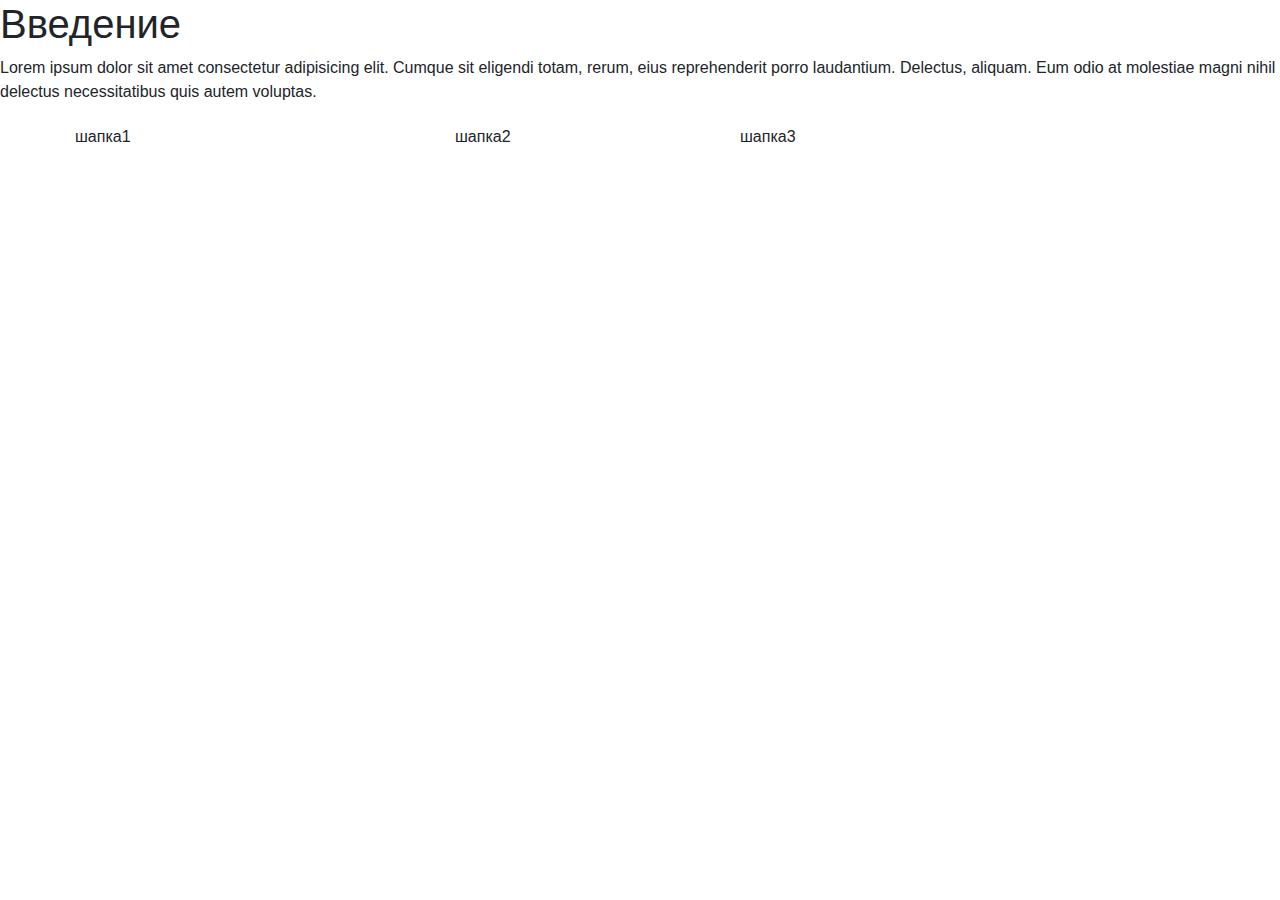
<file: src/index.html>
<!DOCTYPE html>
<html lang="en">
<head>
	<meta charset="UTF-8">
	<meta name="viewport" content="width=device-width, initial-scale=1.0">
	<link rel="stylesheet" type="text/css" href="css/bootstrap.css">
	<title>Document</title>
</head>
<body>
		<h1>Введение</h1>
		<p>Lorem ipsum dolor sit amet consectetur adipisicing elit. Cumque sit eligendi totam, rerum, eius reprehenderit porro laudantium. Delectus, aliquam. Eum odio at molestiae magni nihil delectus necessitatibus quis autem voluptas.</p>
		<div class="container">
			<div class="row">
				<div class="col-lg-4">
					шапка1 
				</div>			
				<div class="col-lg-3">
					шапка2 
				</div>
				<div class="col-lg-5">
					шапка3 
				</div>
			</div>
		</div>
</body>
</html>
</file>
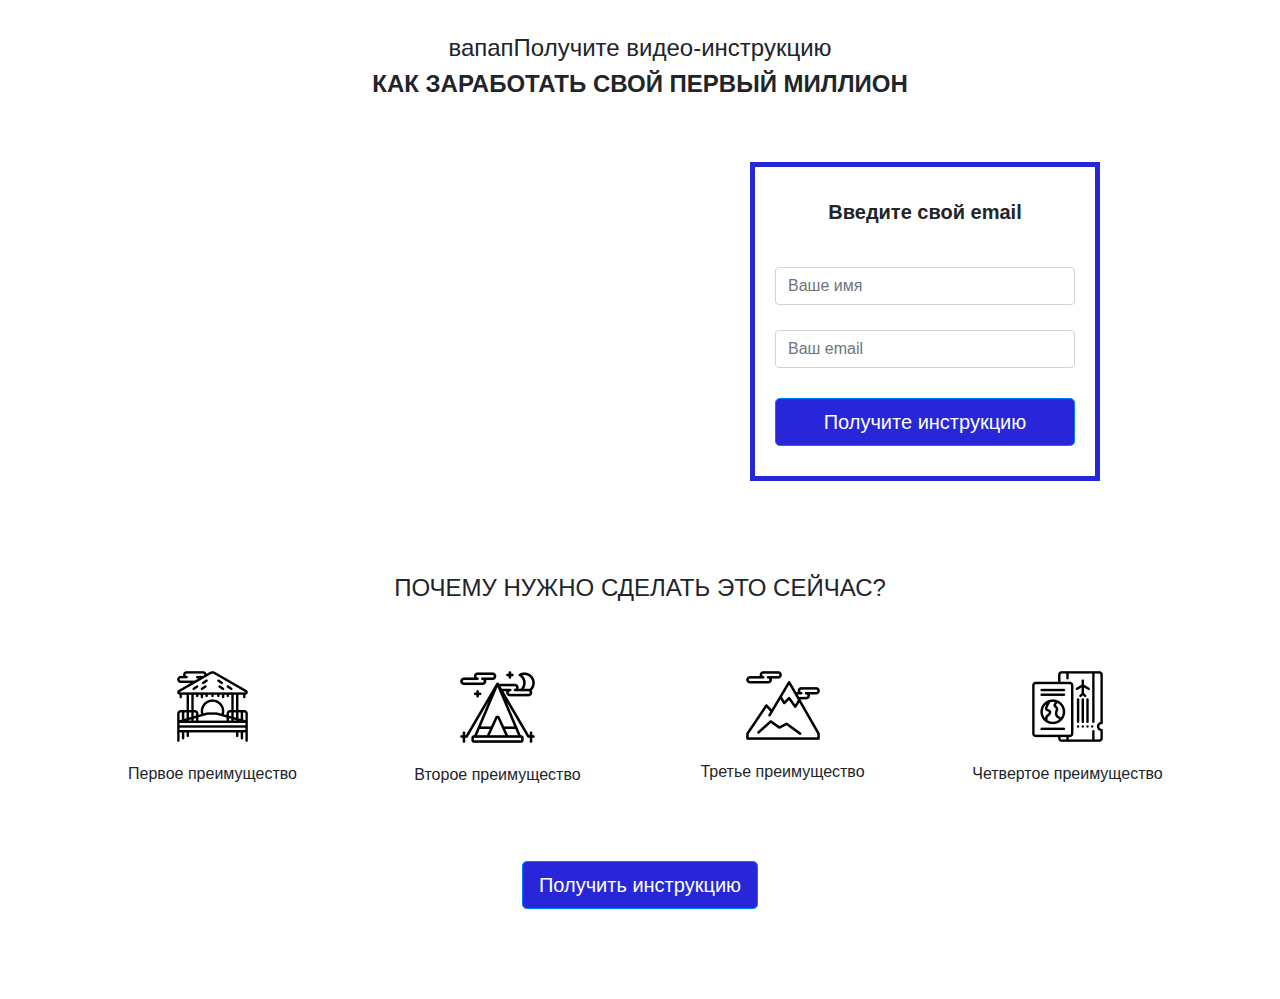
<file: Academy/project/src/lesson 9/src/index.html>
<!DOCTYPE html>
<html lang="en">
<head>
  <meta charset="UTF-8">
  <meta name="viewport" content="width=device-width, initial-scale=1.0">
  <link rel="stylesheet" href="css/bootstrap.css">
  <link rel="stylesheet" href="css/style.css">
  <title>Моя первая книга</title>
</head>
<body>
  <div class="section">
    <div class="container">
      <!-- Первый row под заголовок -->
      <div class="row">
        <div class="col-lg-6  offset-lg-3">
          <h1 class="header text-center">
            <span>вапапПолучите видео-инструкцию</span>
            <strong class="text-uppercase">Как заработать свой первый миллион</strong>
          </h1>
        </div>
      </div>
      <!-- Второй row под видео и форму -->
      <div class="row">
        <div class="col-lg-6 offset-lg-1 col-md-8 offset-md-2">
          <div class="video">
            <iframe width="100%" height="315" src="https://www.youtube.com/embed/53UnXy-V-WQ" frameborder="0" allow="accelerometer; autoplay; clipboard-write; encrypted-media; gyroscope; picture-in-picture" allowfullscreen></iframe>
          </div>
        </div> 
        <div class="col-lg-4 offset-lg-0 col-md-8 offset-md-2">
          <div class="form">
            <p class="form-header text-center">Введите свой email</p>
            <form action="#">
              <input type="text" class="form-control input-lg" placeholder="Ваше имя">
              <input type="text" class="form-control input-lg" placeholder="Ваш email">
              <button class="btn btn-primary btn-lg btn-block form-btn">Получите инструкцию</button>
            </form>                
          </div>
        </div>
        </div>
      </div>
    </div>
  <div class="section">
    <div class="container">
          <div class="row">
      <div class="col-lg-12 col-md-12 col-sm-12">
        <h2 class="section-heder text-uppercase text-center">Почему нужно сделать это сейчас?</h2>
      </div>
    </div>
    <div class="feature text-center">
      <div class="row">
        <div class="col-lg-3 col-md-6">
          <div class="feature-box">
            <img src="img/001-summer.png" alt="1 преимущество">
            <p>Первое преимущество</p>
          </div>
        </div>
        <div class="col-lg-3 col-md-6">
          <div class="feature-box">
            <img  src="img/002-camping.png" alt="2 преимущество">
            <p>Второе преимущество</p>
          </div>
        </div>
        <div class="col-lg-3 col-md-6">
          <div class="feature-box">
            <img src="img/003-mountains.png" alt="3 преимущество">
            <p>Третье преимущество</p>
          </div>
        </div>
        <div class="col-lg-3 col-md-6">
          <div class="feature-box">
            <img src="img/004-boarding-pass.png" alt="4 преимущество">
            <p>Четвертое преимущество</p>
          </div>
        </div>
      </div>
      <button class="btn btn-primary btn-lg form-btn center-block">Получить инструкцию</button>
    </div>
    </div>
  </div>
</body>
</html>
</file>
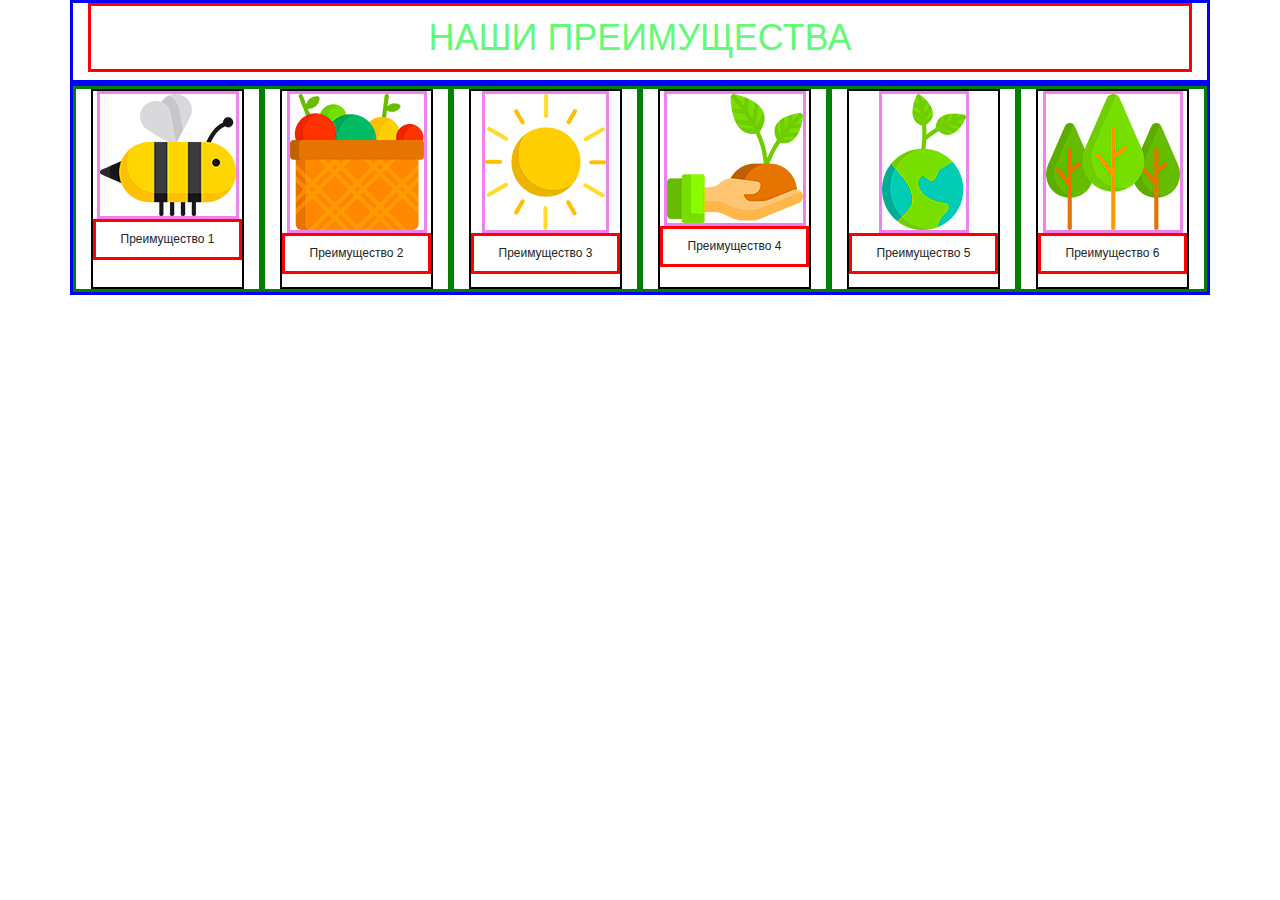
<file: Academy/project/src/lesson 8/project/src/index.html>
<!DOCTYPE html>

<html lang="en">
  <head>
    <meta charset="UTF-8">
    <meta name="viewport" content="width=device-width, initial-scale=1.0">
    <link rel="stylesheet" href="css/bootstrap.css">
    <link rel="stylesheet" href="css/style.css">
    <title>Моя первая книга</title>
  </head>
  <body>
    <div class="container">
      <div class="row">
        <div class="col-12 text-center text-uppercase">
          <h1 class="header">Наши преимущества</h1>
        </div>
      </div>
      <div class="row">
        <div class="col-xl-2 col-lg-3 col-md-6 col-sm-12 ">
          <div class="future">
            <img src="img/001-bee.png" class="mx-auto d-block" alt="первое епреимущество">
            <h1 class="center-block text-center">Преимущество 1</h1>
          </div>
        </div>
        <div class="col-xl-2 col-lg-3 col-md-6 col-sm-12">
          <div class="future">
            <img src="img/002-fruits.png" class="mx-auto d-block" alt="второе епреимущество">
            <h1 class="center-block text-center">Преимущество 2</h1>
          </div>
        </div>       
        <div class="col-xl-2 col-lg-3 col-md-6 col-sm-12">
          <div class="future">
            <img src="img/003-sun.png" class="mx-auto d-block" alt="третье епреимущество">
            <h1 class="center-block text-center">Преимущество 3</h1>
          </div>
        </div>      
        <div class="col-xl-2 col-lg-3 col-md-6 col-sm-12">
          <div class="future">
            <img src="img/004-hand.png" class="mx-auto d-block" alt="четвертое епреимущество">
            <h1 class="center-block text-center">Преимущество 4</h1>
          </div>
        </div>
        <div class="col-xl-2 col-lg-3 col-md-6 col-sm-12">
          <div class="future">
            <img src="img/005-world.png" class="mx-auto d-block" alt="пятое епреимущество">
            <h1 class="center-block text-center">Преимущество 5</h1>
          </div>
        </div>      
        <div class="col-xl-2 col-lg-3 col-md-6 col-sm-12">
          <div class="future">
            <img src="img/006-forest.png" class="mx-auto d-block"  alt="шестое епреимущество">
            <h1 class="center-block text-center">Преимущество 6</h1>
          </div>
        </div> 
      </div> 
    </div>
  </body>
</html>
</file>
<file: Academy/project/src/lesson 9/src/css/style.css>
.header {
	font-size: 24px;
	line-height: 1.5;
	margin-bottom: 60px;
}
.header span {
	display: block;
}
.section {
	padding: 30px 0;
}
.form	{
	border: 5px solid #2727d9;
	padding: 30px 20px;
}
.form input {
	margin-bottom: 25px;
}
.form-header, .section-header {
	font-size: 20px;
	font-weight: 900;
	margin-bottom: 40px;
}
.form-btn {
	margin-right: 12px auto;
	background-color: #2727d9;
	margin-top: 30px;
}
.feature {
	margin: 60px auto;
}
.feature p {
	margin-top: 20px;
}
.video {
	margin-bottom: 30px;
}
.feature-box{
	height: 160px;
}
h2 {
	font-size: 24px;
}
</file>
<file: Academy/project/src/lesson 8/project/src/css/style.css>
h1 {
	padding: 10px;
	font-size: 12px;
	font-family: Arial, sans-serif;
	border: 3px solid red;
}
h1.header {
	font-size: 36px;
	font-family: Arial, sans-serif;
	color: #64FA79;
}
img {
	border: 3px solid violet;
/*	margin: 10px 5px;*/
}

.future {
	height: 200px;
	border: 2px solid black;
}
.row {
	border: 3px solid blue;
}
.col-sm-12 {
	border: 3px solid green;
}
</file>
